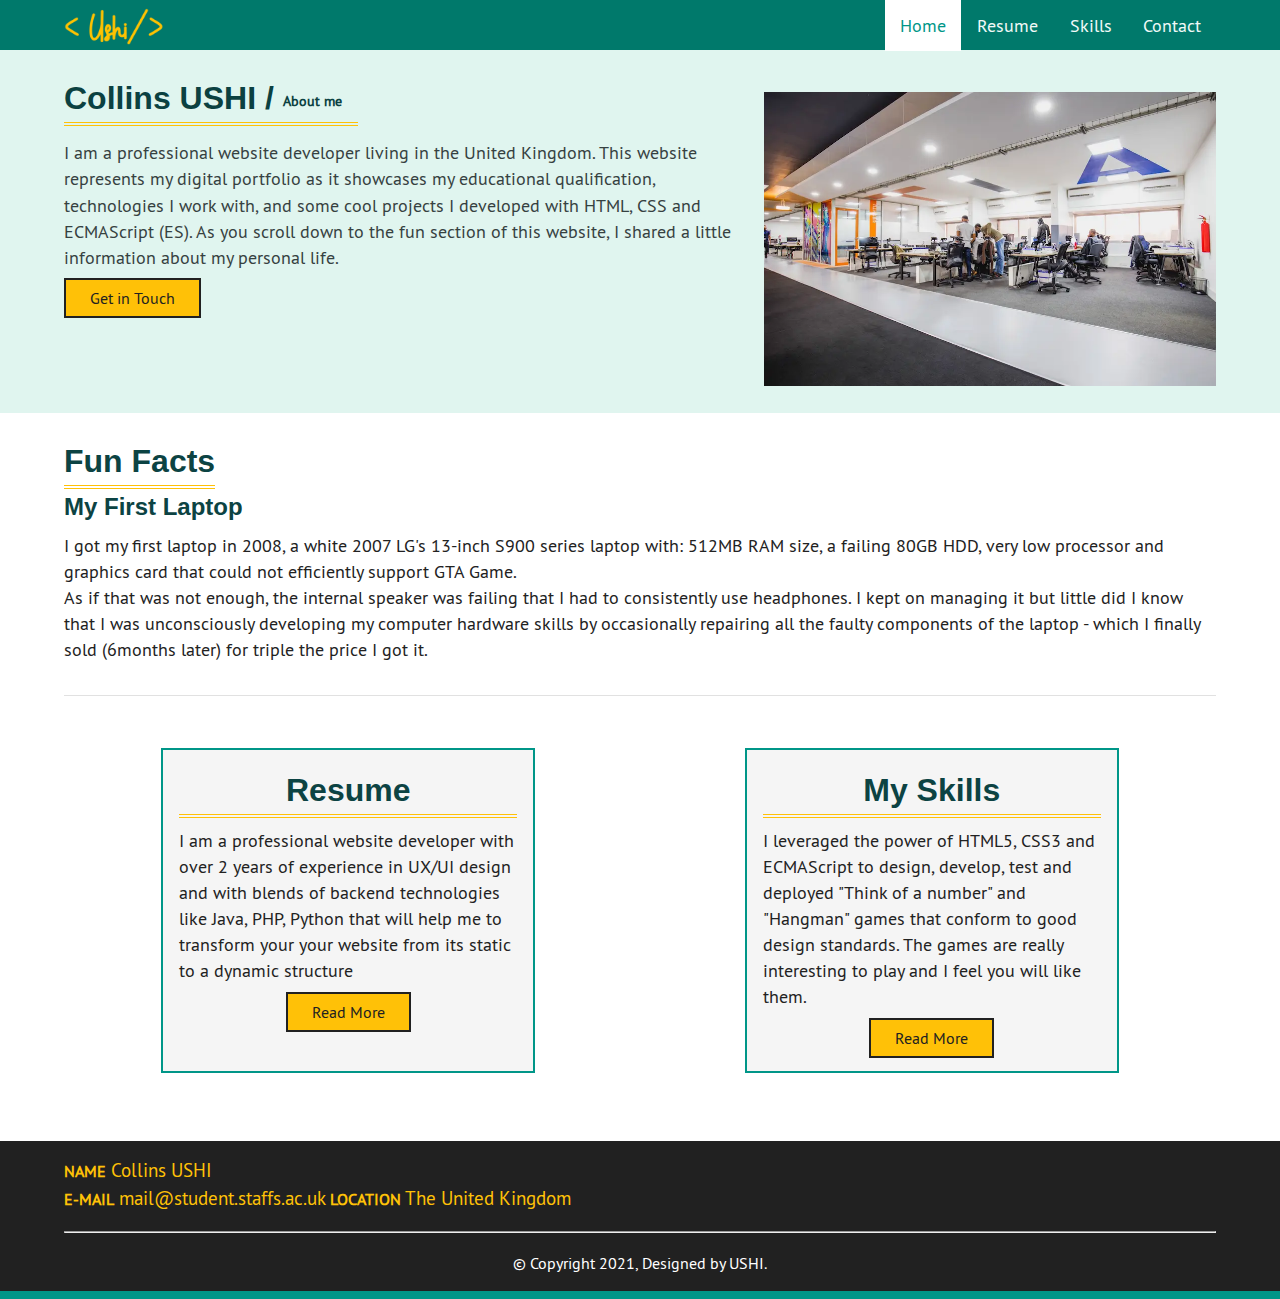
<file: index.html>
<!DOCTYPE html>
<html lang="en">
  <head>
    <meta charset="UTF-8" >
    <meta name="viewport" content="width=device-width, initial-scale=1.0" >
    <meta
      name="description"
      content="Welcome to USHI digital portfolio where I showcase my stack and cool projects.">
    <title>Ushi - Home</title>
    <!--
    <link rel="preload" href="/fonts/Anton-Regular.woff2" as="font">
    <link rel="preload" href="/fonts/PT-Sans.woff2" as="font">
    -->
    <link rel="stylesheet" href="./styles/style.css" >
    <link rel="apple-touch-icon" sizes="180x180" href="/apple-touch-icon.png">
    <link rel="icon" type="image/png" sizes="32x32" href="/favicon-32x32.png">
    <link rel="icon" type="image/png" sizes="16x16" href="/favicon-16x16.png">
    <link rel="manifest" href="/site.webmanifest">
    <link rel="mask-icon" href="/safari-pinned-tab.svg" color="#ffc107">
    <meta name="apple-mobile-web-app-title" content="Resume">
    <meta name="application-name" content="Ushi's Resume">
    <meta name="msapplication-TileColor" content="#00aba9">
    <meta name="theme-color" content="#00796b">
  </head>

  <body>
   
    <header class="main-header">
        <div class="nav-wrapper">
      <div class="logo">
        <a href="./index.html">

            <img src="./images/logo.png" alt="Site logo"   >
      
        </a>
      </div>

      <nav>
        <ul>
          <li><a href="#" class="active">Home</a></li>
          <li><a href="./resume.html">Resume</a></li>
          <li><a href="./skills.html">Skills</a></li>
          <li><a href="./contact.html">Contact</a></li>
        </ul>
      </nav>
    </div>
    </header>


    <main>

     
      <div class="topSection">
          <div class="wrapper">
            
            <div class="topBoxContainer">

                <div class="topBox-left">
                  <article>
                      <header>
                        <h1>Collins USHI / <span><small>About me</small></span> </h1>
                      </header>
                      <p>
                        I am a professional website developer living in the United Kingdom. 
                        This website represents my digital portfolio as it showcases 
                        my educational qualification, technologies I work with, and 
                        some cool projects I developed with HTML, CSS and ECMAScript (ES). 
                        As you scroll down to the fun section of this website, I shared a little 
                        information about my personal life.
                        
                      </p>
    
                      
                     <footer>
                      
                      <div class="contact-us-link">
                        <br>
                        <a class="link-box" href="./contact.html"> Get in Touch </a>
                      </div>
                    </footer>
                    </article>
                </div>


                <div class="topBox-right">
                  <br>
                  <div class="img-container">
                    <picture>
                      <!--Landscape 900x585, 1800x1170 -->
                      <source type="image/webp" media="(min-width:1024px)" srcset="images/land-office@1x.webp, images/land-office@2x.webp 2x">
                      <source type="image/jpg" media="(min-width:1024px)" srcset="images/land-office@1x.jpg, images/land-office@2x.jpg 2x">
  
                      <!--Portrait 400x520, 800x1040 -->
                      <source type="image/webp" media="(min-height:1024px)" srcset="images/port-office@1x.webp, images/port-office@2x.webp 2x">
                      <source type="image/jpg" media="(min-height:1024px)" srcset="images/port-office@1x.jpg, images/port-office@2x.jpg 2x">
  
                       <!--Square 600x600, 1200x1200-->
                       <source type="image/webp"  srcset="images/sq-office@1x.webp, images/sq-office@2x.webp 2x">
                    
                      <img src="images/sq-office@1x.jpg" srcset="images/sq-office@2x.jpg 2x" alt="Photo of a computer programmers in a tech office">
                    </picture>
  
                    <div class="contact-us-link-mobile">
                      <br>
                      <a class="link-box" href="./contact.html"> Get in Touch </a>
                    </div>
                  </div>

                </div>

            </div> 

          </div>
      </div>
     

      <div class="wrapper">
      <div class="boxContainer">

       <div class="box box-1">
        <article>
          <header>
            <h1>Fun Facts</h1>
            <h2>My First Laptop</h2>
            <p>
              I got my first laptop in 2008, a white 2007 LG's 13-inch S900 series laptop with: 
              512MB RAM size, a failing 80GB HDD, very low processor and graphics card that could 
              not efficiently support GTA Game. 
              <br>
              As if that was not enough, the internal speaker was failing that I had to consistently use headphones. 
              I kept on managing it but little did I know that I was unconsciously developing my computer hardware skills by occasionally repairing all the faulty components of the laptop - which I finally sold (6months later) for triple the price I got it.
            </p>
          </header>
        </article>
       </div>



       <div class="box box-2">
        <article>
          <header>
            <h1>Resume</h1>
          </header>

          <p>
            I am a professional website developer with over 2 years of experience in
            UX/UI design and with blends of backend technologies like Java, PHP, Python
            that will help me to transform your your website from its static to  a dynamic structure
            
          </p>

          <footer>
            <br>
            <div class="full-width-holder">
              <a class="link-box" href="./resume.html"> Read More </a>
            </div>
          </footer>

        </article>
       </div>

       <div class="box box-3">
        <article>
          <header>
            <h1>My Skills</h1>
          </header>

          <p>
            I leveraged the power of HTML5, CSS3 and ECMAScript to design,
            develop, test and deployed "Think of a number" and "Hangman"
            games that conform to good design standards. 
            The games are really interesting to play and I feel you will like them.
      
          </p>

          <footer>
            <br>
            <div class="full-width-holder">
              <a class="link-box" href="./skills.html"> Read More </a>
            </div>
          </footer>
        </article>
       </div>


    </div><!-- #END boxContainer-->
    </div>
    </main>

    <footer class="main-footer">
    <div class="footer-wrapper">
      <p>
        <strong>NAME</strong> Collins USHI <br>
        <strong>E-MAIL</strong> mail@student.staffs.ac.uk
        <strong>LOCATION</strong> The United Kingdom
      </p>

    <br>
    <hr>
    <br>

      <div class="align-center">
        <p> &#169; Copyright 2021, Designed by USHI.</p>
      </div>
    </div>
    </footer>



    <script>
      
      //check whether browser support service workers
      if ('serviceWorker' in navigator) {
          //wait until page loaded to avoid delaying rendering
          window.addEventListener('load', function () {
              //register service worker
              navigator.serviceWorker.register('serviceworker.js').then(
                  function (registration) {
                      console.log('Service worker registration successful',
                          registration);
                  },
                  function (err) {
                      console.log('Service worker registration failed', err);
                  });
          });
      } 
      
  </script>

  </body>
</html>
</file>
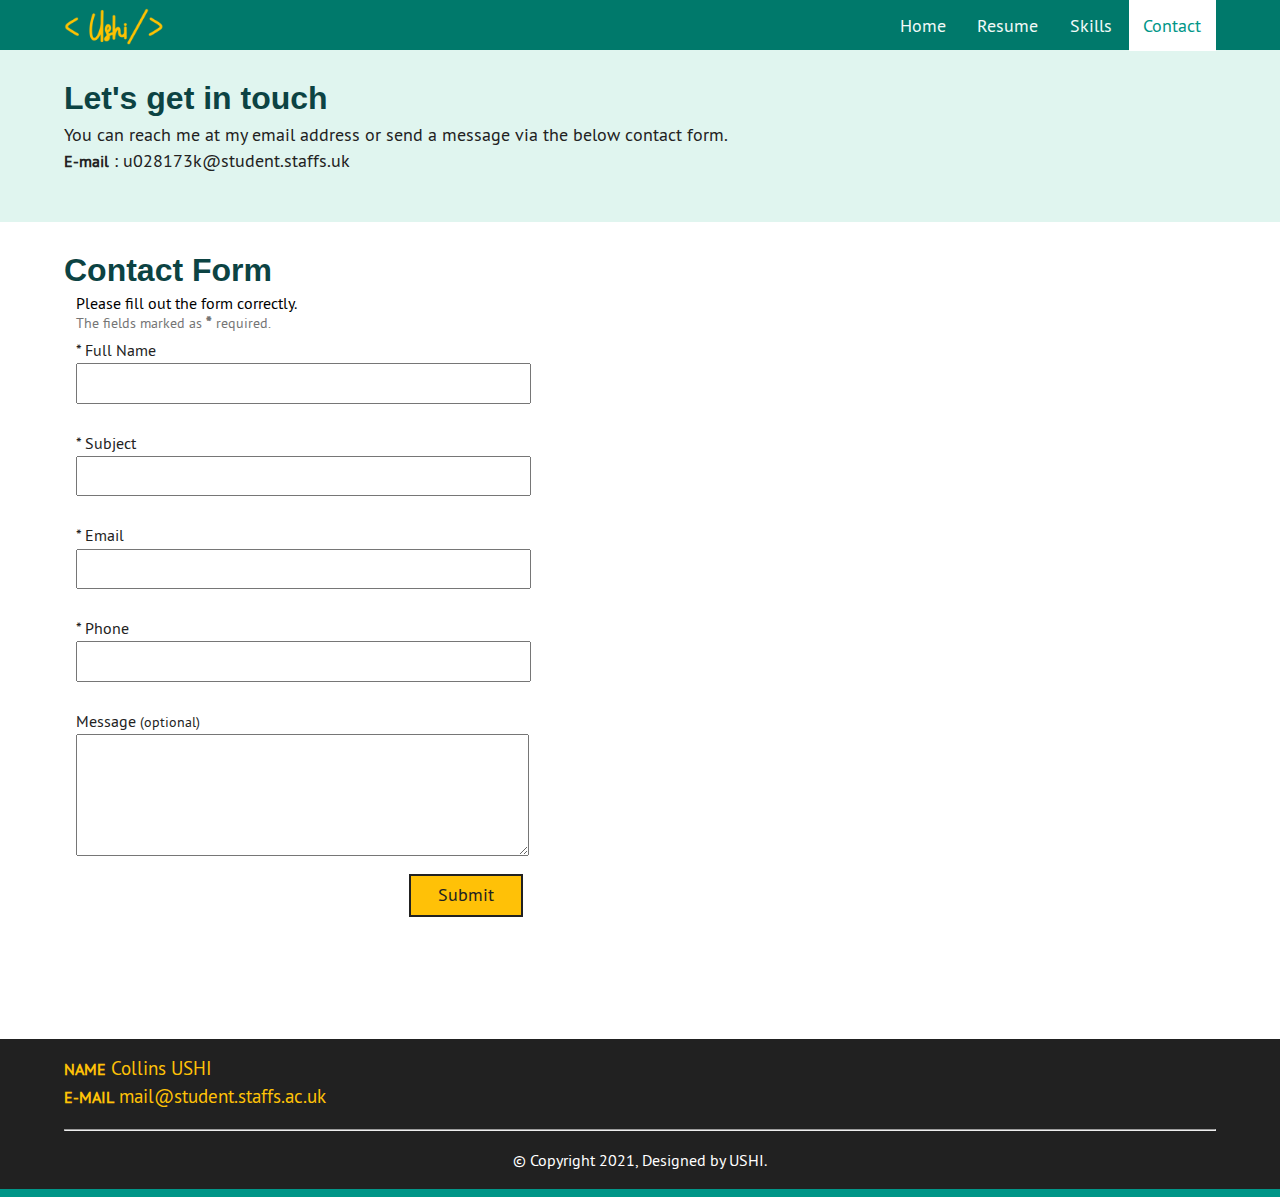
<file: contact.html>
<!DOCTYPE html>
<html lang="en">
  <head>
    <meta charset="UTF-8" >
    <meta name="viewport" content="width=device-width, initial-scale=1.0" >
    <meta
      name="description"
      content="Contact Collins Ushi via a form or his email address">
    <title>Ushi - Contact</title>
    <link rel="stylesheet" href="./styles/style.css" >
    <link rel="apple-touch-icon" sizes="180x180" href="/apple-touch-icon.png">
    <link rel="icon" type="image/png" sizes="32x32" href="/favicon-32x32.png">
    <link rel="icon" type="image/png" sizes="16x16" href="/favicon-16x16.png">
    <link rel="manifest" href="/site.webmanifest">
    <link rel="mask-icon" href="/safari-pinned-tab.svg" color="#ffc107">
    <meta name="apple-mobile-web-app-title" content="Resume">
    <meta name="application-name" content="Ushi's Resume">
    <meta name="msapplication-TileColor" content="#00aba9">
    <meta name="theme-color" content="#00796b">
  </head>

  <body>
   
    <header class="main-header">
        <div class="nav-wrapper">
      <div class="logo">
        <a href="./index.html">

            <img src="./images/logo.png" alt="Site logo"   >
      
        </a>
      </div>

      <nav>
        <ul>
          <li><a href="./index.html">Home</a></li>
          <li><a href="./resume.html">Resume</a></li>
          <li><a href="./skills.html"  >Skills</a></li>
          <li><a href="#" class="active">Contact</a></li>
        </ul>
      </nav>
    </div>
    </header>


    <main>

     
      <div class="topSection">
          <div class="wrapper">
            
            <div class="topBoxContainer">

                <div class="topBox-only">
                  <article>
                      <header>
                        <h1>Let's get in touch</h1>
                      </header>
                      <p>
                      You can reach me at my email address or send a message via the below contact form.

                      </p>

                      <p>
                          <strong>E-mail</strong> : u028173k@student.staffs.uk
                      </p>
    
                    </article>
                </div>

            </div> 

          </div>
      </div>
     

      <div class="wrapper">
      <div class="boxContainer">

           <div class="topBox-only">
            <section>
                <header>
                    <h1>Contact Form</h1>
                </header>
                
                    
                    <form  class="contactForm" id="contact" autocomplete="off">
                        <fieldset>
                            <legend>
                                
                                    Please fill out the form correctly.
                                    <br>
                                    <small>The fields marked as <strong>*</strong> required.</small>
                                
                            </legend>
                            <p>
                                <label for="fullName">* Full Name </label>
                            <input type="text" id="fullName" name="fullName" required> <br />
                            
                            </p>

                            <p>
                                <label for="subject">* Subject </label>
                            <input type="text" id="subject" name="subject" required > <br />
                           
                            </p>

                           <p>
                            <label for="email">* Email </label>
                            <input type="email" id="email" name="email" required> <br />
                            
                           </p>

                           <p>
                            <label for="mobile">* Phone </label>
                            <input type="text" id="mobile" name="mobile" required> <br />
                            
                           </p>

                            <p>
                                <label for="comment">Message <small>(optional)</small> </label>
                            <textarea id="comment" rows="5" cols="12"></textarea>
                            </p>

                            <br>
                            <p class="align-right">

                                <button type="submit" name="submit"  id="contactButton" >Submit</button>
                             
                            </p>
                            
                        </fieldset>

                    </form>

                </section>
          </div>
    
      
    
    </div><!-- #END boxContainer-->
    </div>
    </main>

    <footer class="main-footer">
    <div class="footer-wrapper">
      <p>
        <strong>NAME</strong> Collins USHI <br>
        <strong>E-MAIL</strong> mail@student.staffs.ac.uk
      </p>

    <br>
    <hr>
    <br>

      <div class="align-center">
        <p> &#169; Copyright 2021, Designed by USHI.</p>
      </div>
    </div>
    </footer>



    <script>
      
      //check whether browser support service workers
      if ('serviceWorker' in navigator) {
          //wait until page loaded to avoid delaying rendering
          window.addEventListener('load', function () {
              //register service worker
              navigator.serviceWorker.register('serviceworker.js').then(
                  function (registration) {
                      console.log('Service worker registration successful',
                          registration);
                  },
                  function (err) {
                      console.log('Service worker registration failed', err);
                  });
          });
      } 
      
  </script>

  </body>
</html>
</file>
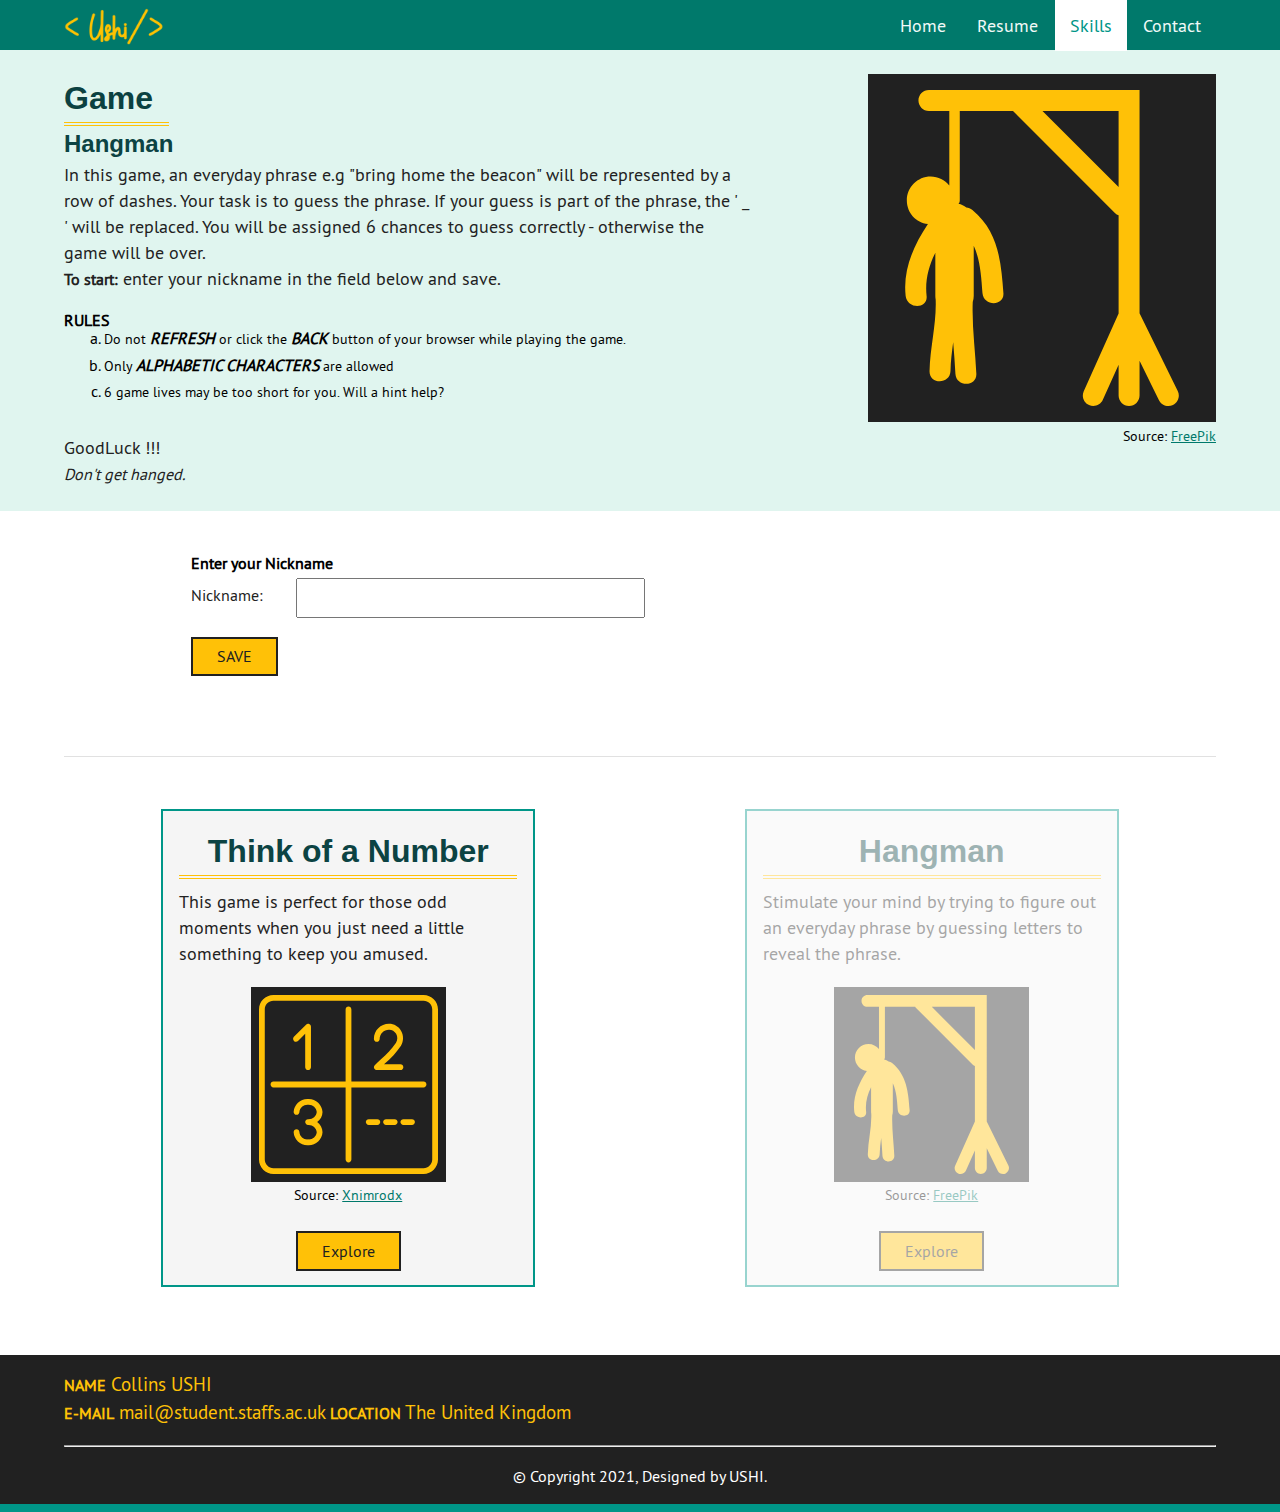
<file: hangman.html>
<!DOCTYPE html>
<html lang="en">
  <head>
    <meta charset="UTF-8" >
    <meta name="viewport" content="width=device-width, initial-scale=1.0" >
    <meta
      name="description"
      content="Play the hangman game">
    <title>Ushi - Hangman </title>
    <link rel="stylesheet" href="./styles/style.css" >
    <link rel="apple-touch-icon" sizes="180x180" href="/apple-touch-icon.png">
    <link rel="icon" type="image/png" sizes="32x32" href="/favicon-32x32.png">
    <link rel="icon" type="image/png" sizes="16x16" href="/favicon-16x16.png">
    <link rel="manifest" href="/site.webmanifest">
    <link rel="mask-icon" href="/safari-pinned-tab.svg" color="#ffc107">
    <meta name="apple-mobile-web-app-title" content="Resume">
    <meta name="application-name" content="Ushi's Resume">
    <meta name="msapplication-TileColor" content="#00aba9">
    <meta name="theme-color" content="#00796b">
  </head>

  <body>
   
    <header class="main-header">
        <div class="nav-wrapper">
      <div class="logo">
        <a href="./index.html">

            <img src="./images/logo.png" alt="Site logo"   >
      
        </a>
      </div>

      <nav>
        <ul>
          <li><a href="./index.html" >Home</a></li>
          <li><a href="./resume.html">Resume</a></li>
          <li><a href="./skills.html" class="active">Skills</a></li>
          <li><a href="./contact.html">Contact</a></li>
        </ul>
      </nav>
    </div>
    </header>


    <main>

     
      <div class="topSection">
          <div class="wrapper">
            
            <div class="topBoxContainer">

                <div class="topBox-left">
                  <section>
                      <header>
                        <h1>Game </h1>
                        <h2>Hangman</h2>
                      </header>
                      <p>
                        In this game, an everyday phrase e.g "bring home the beacon" will be represented by a row of dashes.
                        Your task is to guess the phrase. If your guess is part of the phrase, the ' _ ' will be replaced.
                        You will be assigned 6 chances to guess correctly - otherwise the game will be over.
                        <br>
                        <strong> To start:</strong> enter your nickname in the field below and save.
                      </p>
    
                      <div>
                        <br>
                        <strong>RULES</strong>
                        <ol type="a">
                            <li><small>Do not <strong><em>REFRESH</em></strong> or click the <strong><em>BACK</em></strong> button of your browser while playing the game.</small></li>
                            <li><small>Only <strong><em>ALPHABETIC CHARACTERS</em></strong> are allowed</small></li>    
                            <li><small>6 game lives may be too short for you. Will a hint help? </small></li>                        
                        </ol>

                       <p>
                        <br>
                        GoodLuck !!!
                        <br>
                       <small><em> Don't get hanged.</em></small>
                        <br>
                       </p>
                      </div>

                      
                    </section>
                </div>


                <div class="topBox-right">
              
                  <div class="game-img-container">
                    
                    <figure>
                        <img src="images/hangman.svg" alt="Image of hangman game" >
                        <figcaption><small>Source:</small> <a href="https://www.flaticon.com/"><small>FreePik</small></a></figcaption>
                    </figure>
            
                  </div>

                </div>

            </div> 

          </div>
      </div>
     

      <div class="wrapper">
        <div class="boxContainer">

           
            <div class="box box-1">
                <div class="all-game-box">
                  <form id="form">
                    <fieldset>
                        <legend>
                            <br>
                                <strong>Enter your Nickname</strong>
                            <br>
                        </legend>
                        <div class="inline-field">
                            <p>
                               <label for="name">Nickname: </label>
                               <input type="text" minlength="14" name="name" id="name">
                            </p>
                        </div>

                       <div class="game-control-holder">
                         
                           <button type="button"  id="saveName">SAVE</button>

                       </div>

                       <div class="showStartButton">

                        <button type="button"  id="startGame">LAUNCH GAME</button>

                       </div>


                    </fieldset>
                </form>
                </div>
               </div>
        
               <div class="box box-2 ">
                <article>
                  <header>
                    <h1>Think of a Number</h1>
                  </header>
        
                  <p>
                    This  game is perfect for those odd moments when you just need
                    a little something to keep you amused.
                  </p>
        
                  <figure>
                    <img src="images/toan.svg" alt="Image of think of a number game" >
                    <figcaption><small>Source:</small> <a href="https://www.flaticon.com/"><small>Xnimrodx</small></a></figcaption>
                  </figure>
        
                  <footer>
                    <br>
                    <div class="full-width-holder">
                      <a class="link-box" href="./think-of-a-number.html"> Explore </a>
                    </div>
                  </footer>
        
                </article>
               </div>
        
               <div class="box box-3 disable-game">
                <article>
                  <header>
                    <h1>Hangman</h1>
                  </header>
        
                  <p>
                  Stimulate your mind by trying to figure out an everyday phrase by guessing letters
                  to reveal the phrase. 
                  </p>
    
                  <figure>
                    <img src="images/hangman.svg" alt="Image of hangman game" >
                    <figcaption><small>Source:</small> <a href="https://www.flaticon.com/"><small>FreePik</small></a></figcaption>
                  </figure>
        
                  <footer>
                    <br>
                    <div class="full-width-holder">
                        <a class="link-box" href="#"> Explore </a>
                    </div>
                  </footer>
                </article>
               </div>
        
        
        </div><!-- #END boxContainer-->
    </div>
    </main>

    <footer class="main-footer">
    <div class="footer-wrapper">
      <p>
        <strong>NAME</strong> Collins USHI <br>
        <strong>E-MAIL</strong> mail@student.staffs.ac.uk
        <strong>LOCATION</strong> The United Kingdom
      </p>

    <br>
    <hr>
    <br>

      <div class="align-center">
        <p> &#169; Copyright 2021, Designed by USHI.</p>
      </div>
    </div>
    </footer>


 
    <script>
      
      //check whether browser support service workers
      if ('serviceWorker' in navigator) {
          //wait until page loaded to avoid delaying rendering
          window.addEventListener('load', function () {
              //register service worker
              navigator.serviceWorker.register('serviceworker.js').then(
                  function (registration) {
                      console.log('Service worker registration successful',
                          registration);
                  },
                  function (err) {
                      console.log('Service worker registration failed', err);
                  });
          });
      } 
    
  </script>

<script src="scripts/hangman.js"></script>


  </body>
</html>
</file>
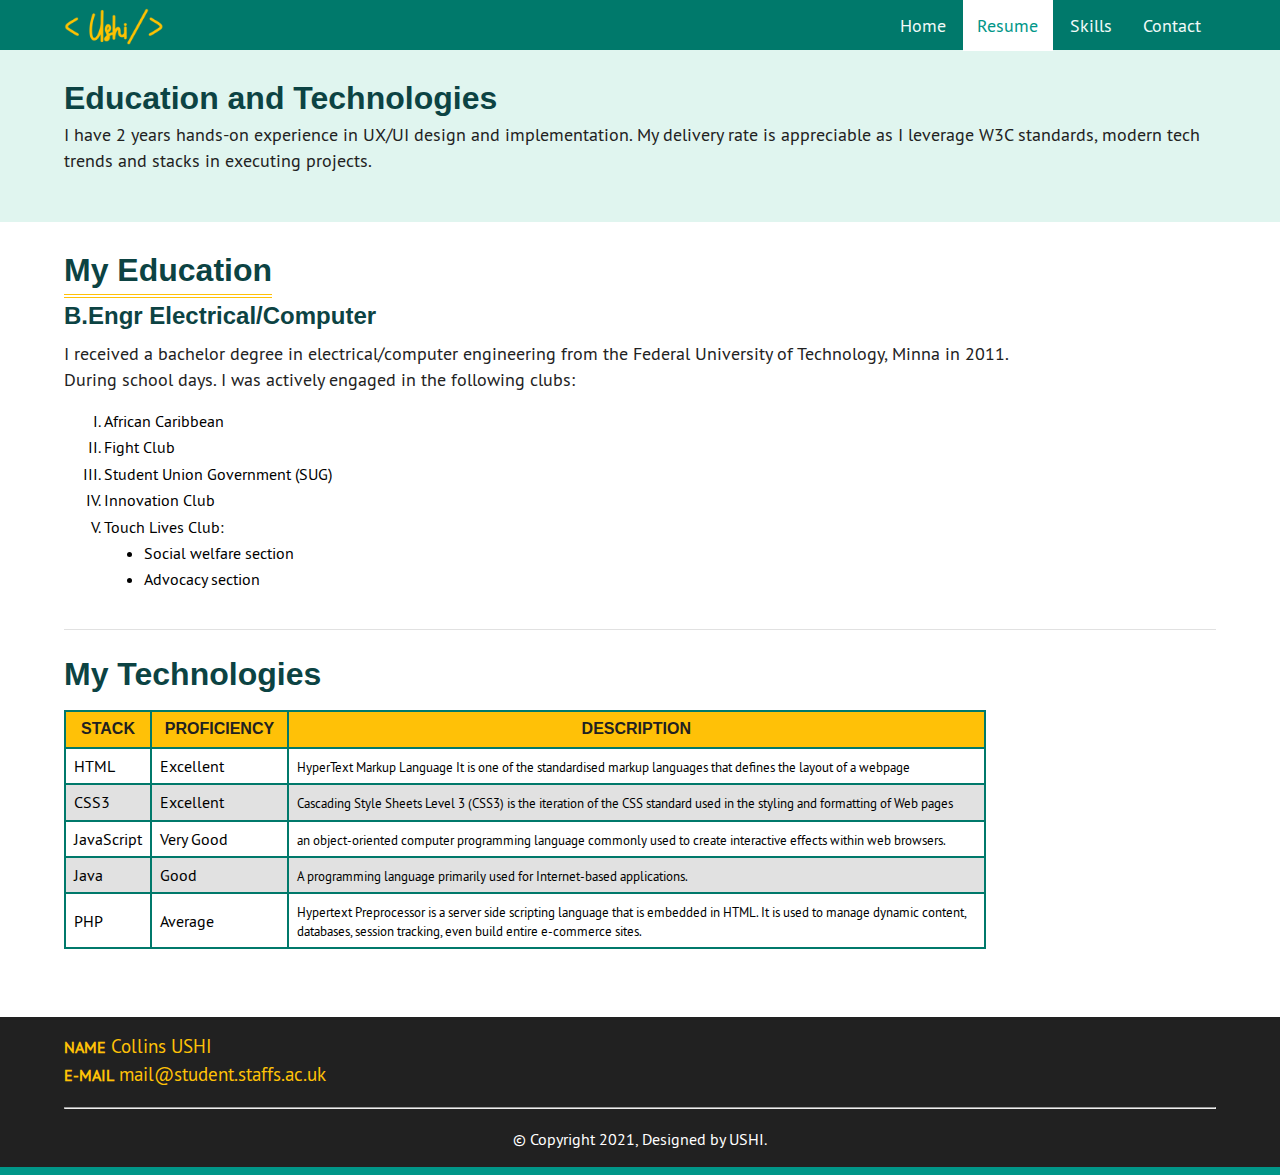
<file: resume.html>
<!DOCTYPE html>
<html lang="en">
  <head>
    <meta charset="UTF-8" >
    <meta name="viewport" content="width=device-width, initial-scale=1.0" >
    <meta
      name="description"
      content="Resume section displaying Collins Ushi's educational qualification, clubs and technologies.">
    <title>Ushi - Resume</title>
    <link rel="stylesheet" href="./styles/style.css" >
    <link rel="apple-touch-icon" sizes="180x180" href="/apple-touch-icon.png">
    <link rel="icon" type="image/png" sizes="32x32" href="/favicon-32x32.png">
    <link rel="icon" type="image/png" sizes="16x16" href="/favicon-16x16.png">
    <link rel="manifest" href="/site.webmanifest">
    <link rel="mask-icon" href="/safari-pinned-tab.svg" color="#ffc107">
    <meta name="apple-mobile-web-app-title" content="Resume">
    <meta name="application-name" content="Ushi's Resume">
    <meta name="msapplication-TileColor" content="#00aba9">
    <meta name="theme-color" content="#00796b">
  </head>

  <body>
   
    <header class="main-header">
        <div class="nav-wrapper">
      <div class="logo">
        <a href="./index.html">

            <img src="./images/logo.png" alt="Site logo"   >
      
        </a>
      </div>

      <nav>
        <ul>
          <li><a href="./index.html">Home</a></li>
          <li><a href="#"  class="active">Resume</a></li>
          <li><a href="./skills.html">Skills</a></li>
          <li><a href="./contact.html">Contact</a></li>
        </ul>
      </nav>
    </div>
    </header>


    <main>

     
      <div class="topSection">
          <div class="wrapper">
            
            <div class="topBoxContainer">

                <div class="topBox-only">
                  <article>
                      <header>
                        <h1>Education and Technologies </h1>
                      </header>
                      <p>
                        I have 2 years hands-on experience in UX/UI design and implementation. 
                        My delivery rate is appreciable as I leverage W3C standards, modern tech trends and stacks in 
                        executing projects. 
                       
                      </p>
    
                    </article>
                </div>

            </div> 

          </div>
      </div>
     

      <div class="wrapper">
      <div class="boxContainer">

       <div class="box box-1">
        <article>
          <header>
            <h1>My Education</h1>
            <h2>B.Engr Electrical/Computer</h2>
            <p>
             I received a bachelor degree in electrical/computer engineering from 
             the Federal University of Technology, Minna in 2011.
            </p>

            <p>
                During school days. I was actively engaged in the following clubs:
            </p>

            <br>

            <ol type="I">
                <li>African Caribbean</li>
                <li>Fight Club</li>
                <li>Student Union Government (SUG)</li>
                <li>Innovation Club</li>
                <li>Touch Lives Club:
                    <ul class="bullet-list-type">
                        <li>Social welfare section</li>
                        <li>Advocacy section</li>
                    </ul>
                </li>
            </ol>

          </header>
        </article>
       </div>



       <div class="table-section">
          <section>
          <header>
            <h1>My Technologies</h1>
          </header>
                
                <table class="stack-table">
                    <thead>
                       <tr>
                           <th>Stack</th>
                           <th>Proficiency</th>
                           <th> Description</th>
                           
                           
                       </tr>
                    </thead>
                    <tbody>
                        <tr>
                            <td>HTML</td>
                            <td>Excellent</td>
                            <td>
                                <span>
                                 HyperText Markup Language
                                It is one of the standardised markup languages that 
                                defines the layout of a webpage
                                </span>
                            </td>
                           
                        </tr>

                        <tr>
                            <td>CSS3</td>
                            <td>Excellent</td>
                            <td>
                                <span>
                                    Cascading Style Sheets Level 3 (CSS3) is the iteration of the CSS standard used in the styling and formatting of Web pages
                                </span>
                            </td>
                            
                        </tr>

                        <tr>
                            <td>JavaScript</td>
                            <td>Very Good</td>
                            <td>
                                <span>
                                    an object-oriented computer programming language commonly used to create interactive effects within web browsers.
                                </span>
                            </td>
                           
                        </tr>

                        <tr>
                            <td>Java</td>
                            <td>Good</td>
                            <td>
                                <span>
                                    A programming language primarily used for Internet-based applications.
                                </span>
                            </td>
                           
                        </tr>

                        <tr>
                            <td>PHP</td>
                            <td>Average</td>
                            <td>
                                <span>
                                    Hypertext Preprocessor is a server side scripting language that is embedded in HTML. It is used to manage dynamic content, databases, session tracking, even build entire e-commerce sites.
                                </span>

                            </td>
                            
                        </tr>
                    </tbody>
                </table>
        </section>
       </div>



    </div><!-- #END boxContainer-->
    </div>
    </main>

    <footer class="main-footer">
    <div class="footer-wrapper">
      <p>
        <strong>NAME</strong> Collins USHI <br>
        <strong>E-MAIL</strong> mail@student.staffs.ac.uk
      </p>

    <br>
    <hr>
    <br>

      <div class="align-center">
        <p> &#169; Copyright 2021, Designed by USHI.</p>
      </div>
    </div>
    </footer>



    <script>
      
      //check whether browser support service workers
      if ('serviceWorker' in navigator) {
          //wait until page loaded to avoid delaying rendering
          window.addEventListener('load', function () {
              //register service worker
              navigator.serviceWorker.register('serviceworker.js').then(
                  function (registration) {
                      console.log('Service worker registration successful',
                          registration);
                  },
                  function (err) {
                      console.log('Service worker registration failed', err);
                  });
          });
      } 
      
  </script>

  </body>
</html>
</file>
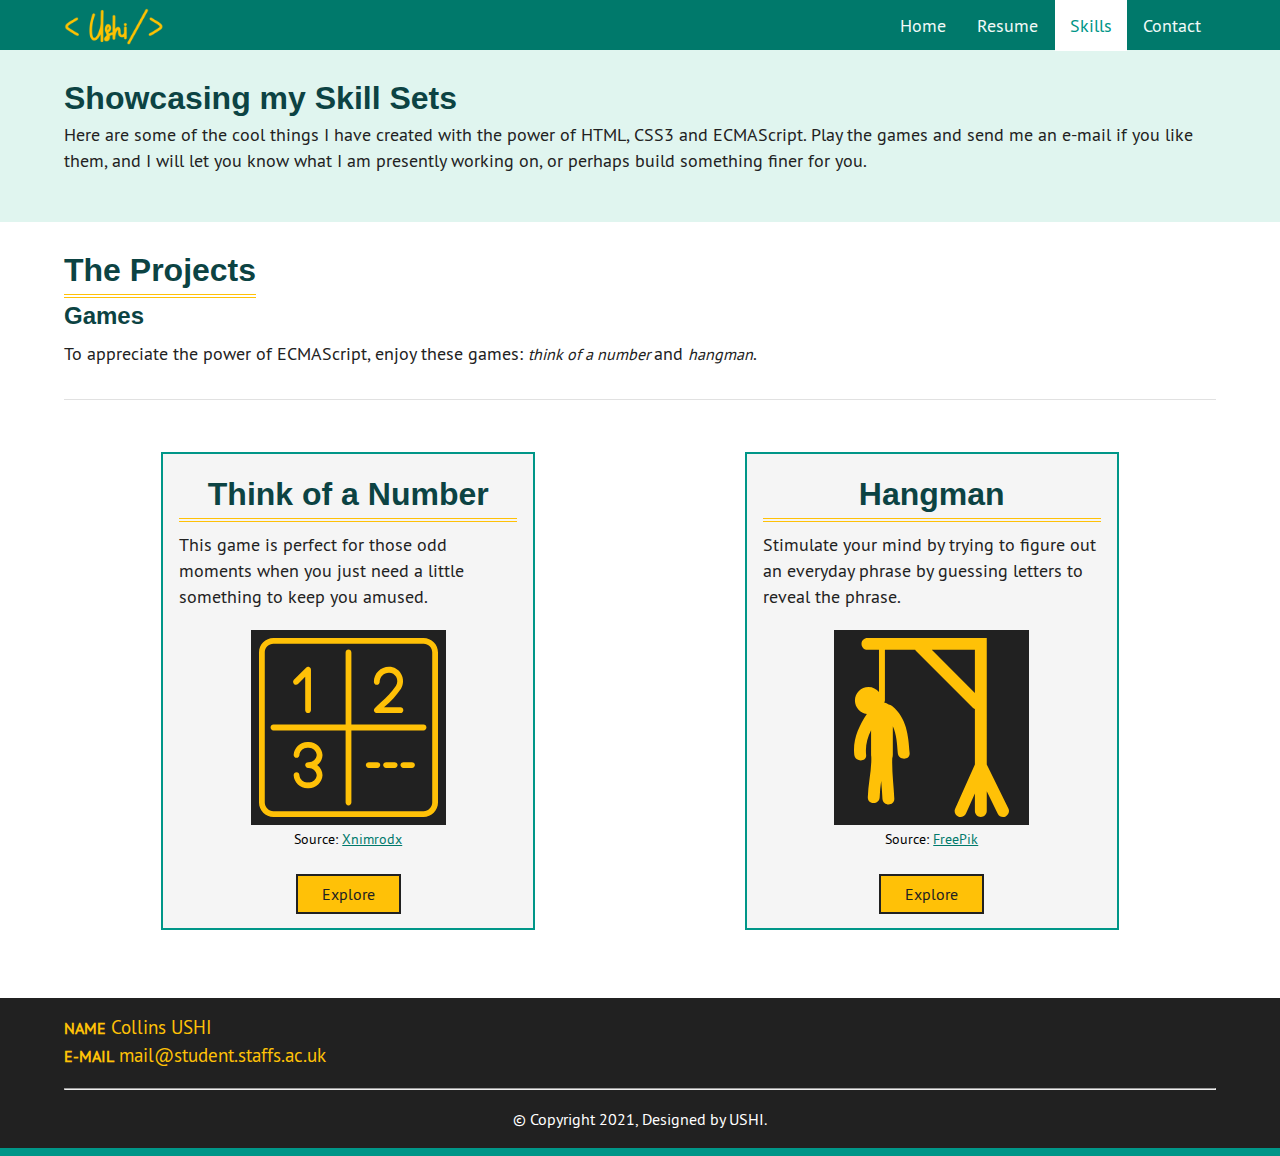
<file: skills.html>
<!DOCTYPE html>
<html lang="en">
  <head>
    <meta charset="UTF-8" >
    <meta name="viewport" content="width=device-width, initial-scale=1.0" >
    <meta
      name="description"
      content="Skill section displaying Collins Ushi's projects">
    <title>Ushi - Skill</title>
    <link rel="stylesheet" href="./styles/style.css" >
    <link rel="apple-touch-icon" sizes="180x180" href="/apple-touch-icon.png">
    <link rel="icon" type="image/png" sizes="32x32" href="/favicon-32x32.png">
    <link rel="icon" type="image/png" sizes="16x16" href="/favicon-16x16.png">
    <link rel="manifest" href="/site.webmanifest">
    <link rel="mask-icon" href="/safari-pinned-tab.svg" color="#ffc107">
    <meta name="apple-mobile-web-app-title" content="Resume">
    <meta name="application-name" content="Ushi's Resume">
    <meta name="msapplication-TileColor" content="#00aba9">
    <meta name="theme-color" content="#00796b">
  </head>

  <body>
   
    <header class="main-header">
        <div class="nav-wrapper">
      <div class="logo">
        <a href="./index.html">

            <img src="./images/logo.png" alt="Site logo"   >
      
        </a>
      </div>

      <nav>
        <ul>
          <li><a href="./index.html">Home</a></li>
          <li><a href="./resume.html">Resume</a></li>
          <li><a href="#" class="active">Skills</a></li>
          <li><a href="./contact.html">Contact</a></li>
        </ul>
      </nav>
    </div>
    </header>


    <main>

     
      <div class="topSection">
          <div class="wrapper">
            
            <div class="topBoxContainer">

                <div class="topBox-only">
                  <article>
                      <header>
                        <h1>Showcasing my Skill Sets</h1>
                      </header>
                      <p>
                       Here are some of the cool things I have created with the power of HTML, CSS3 and ECMAScript.
                       Play the games and send me an e-mail if you like them, and I will let you know what I am 
                       presently working on, or perhaps build something finer for you. 
                      </p>
    
                    </article>
                </div>

            </div> 

          </div>
      </div>
     

      <div class="wrapper">
      <div class="boxContainer">

        <div class="box box-1">
            <article>
              <header>
                <h1>The Projects</h1>
                <h2>Games</h2>
                <p>  
                 To appreciate the power of ECMAScript, enjoy these games: <em>think of a number </em> and <em>hangman</em>.
                </p>
              </header>
            </article>
           </div>
    
    
    
           <div class="box box-2">
            <article>
              <header>
                <h1>Think of a Number</h1>
              </header>
    
              <p>
                This  game is perfect for those odd moments when you just need
                a little something to keep you amused.
              </p>
    
              <figure>
                <img src="images/toan.svg" alt="Image of think of a number game" >
                <figcaption><small>Source:</small> <a href="https://www.flaticon.com/"><small>Xnimrodx</small></a></figcaption>
              </figure>
    
              <footer>
                <br>
                <div class="full-width-holder">
                  <a class="link-box" href="./think-of-a-number.html" > Explore </a>
                </div>
              </footer>
    
            </article>
           </div>
    
           <div class="box box-3">
            <article>
              <header>
                <h1>Hangman</h1>
              </header>
    
              <p>
              Stimulate your mind by trying to figure out an everyday phrase by guessing letters
              to reveal the phrase. 
              </p>

              <figure>
                <img src="images/hangman.svg" alt="Image of hangman game" >
                <figcaption><small>Source:</small> <a href="https://www.flaticon.com/"><small>FreePik</small></a></figcaption>
              </figure>
    
              <footer>
                <br>
                <div class="full-width-holder">
                    <a class="link-box" href="./hangman.html"> Explore </a>
                </div>
              </footer>
            </article>
           </div>
    
    
    </div><!-- #END boxContainer-->
    </div>
    </main>

    <footer class="main-footer">
    <div class="footer-wrapper">
      <p>
        <strong>NAME</strong> Collins USHI <br>
        <strong>E-MAIL</strong> mail@student.staffs.ac.uk
      </p>

    <br>
    <hr>
    <br>

      <div class="align-center">
        <p> &#169; Copyright 2021, Designed by USHI.</p>
      </div>
    </div>
    </footer>



    <script>
      
      //check whether browser support service workers
      if ('serviceWorker' in navigator) {
          //wait until page loaded to avoid delaying rendering
          window.addEventListener('load', function () {
              //register service worker
              navigator.serviceWorker.register('serviceworker.js').then(
                  function (registration) {
                      console.log('Service worker registration successful',
                          registration);
                  },
                  function (err) {
                      console.log('Service worker registration failed', err);
                  });
          });
      } 
      
  </script>

  </body>
</html>
</file>
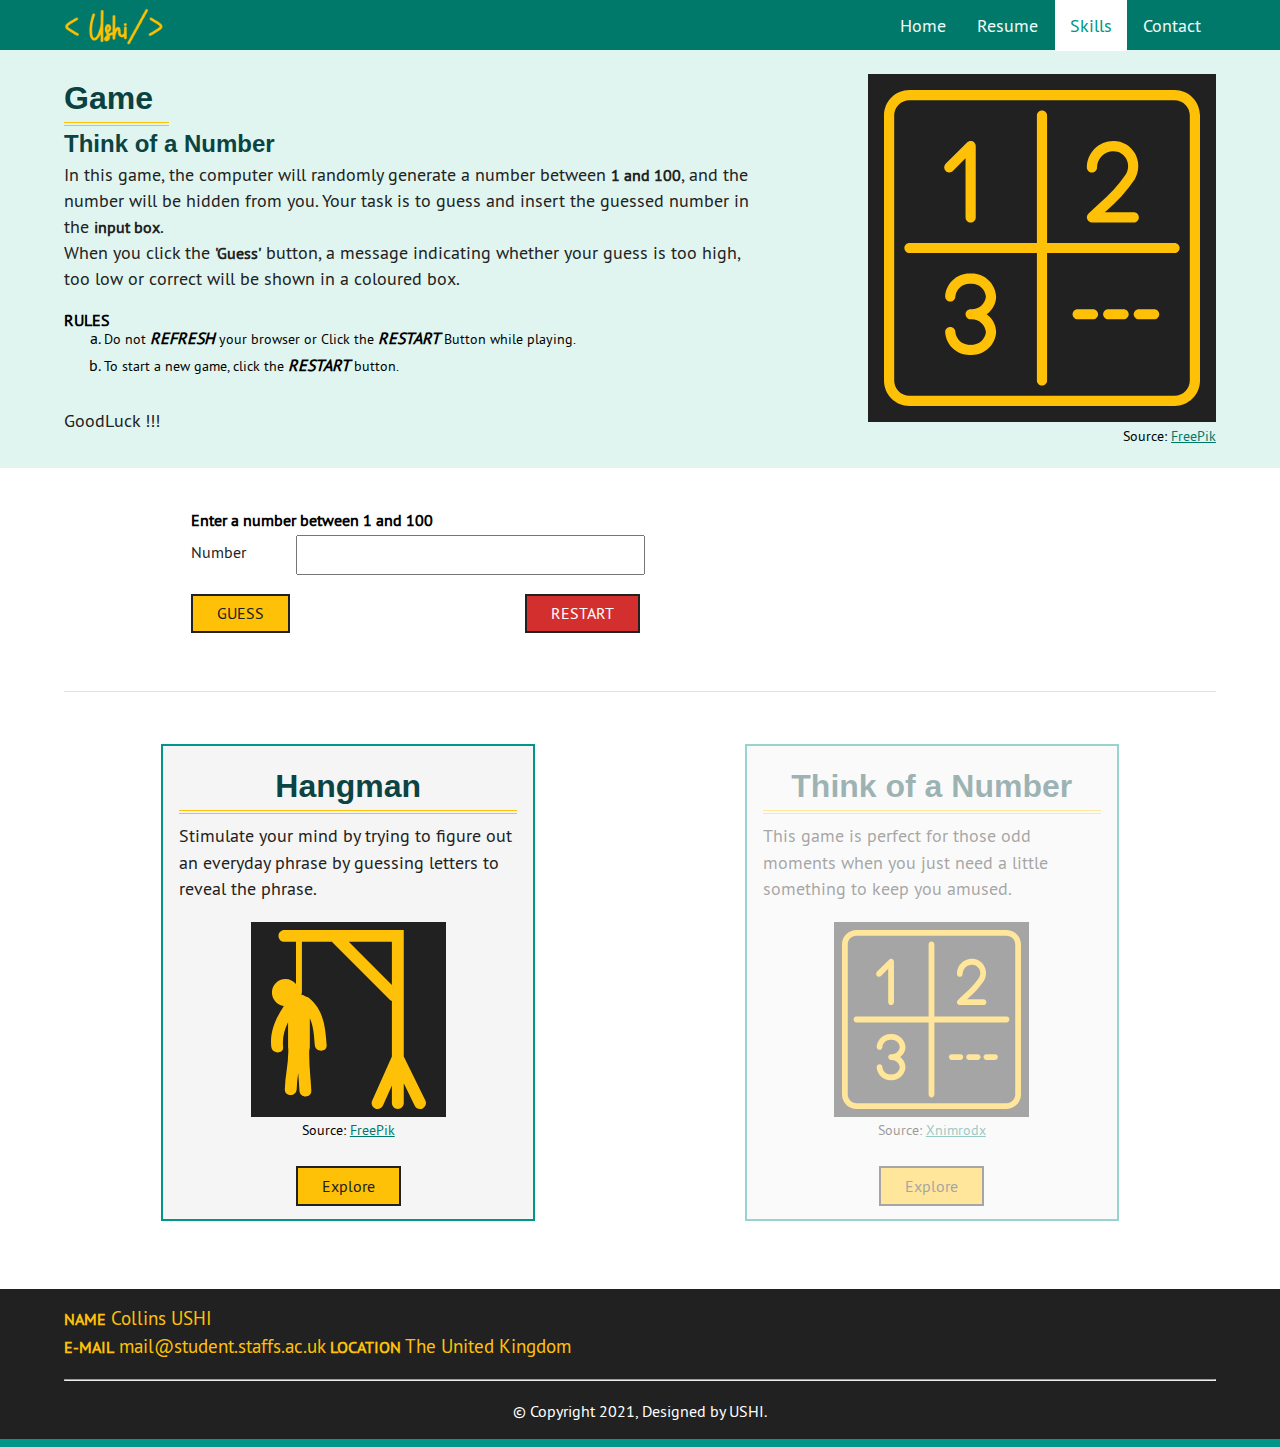
<file: think-of-a-number.html>
<!DOCTYPE html>
<html lang="en">
  <head>
    <meta charset="UTF-8" >
    <meta name="viewport" content="width=device-width, initial-scale=1.0" >
    <meta
      name="description"
      content="Play think of a number game">
    <title>Ushi - Think of a number </title>
    <link rel="stylesheet" href="./styles/style.css" >
    <link rel="apple-touch-icon" sizes="180x180" href="/apple-touch-icon.png">
    <link rel="icon" type="image/png" sizes="32x32" href="/favicon-32x32.png">
    <link rel="icon" type="image/png" sizes="16x16" href="/favicon-16x16.png">
    <link rel="manifest" href="/site.webmanifest">
    <link rel="mask-icon" href="/safari-pinned-tab.svg" color="#ffc107">
    <meta name="apple-mobile-web-app-title" content="Resume">
    <meta name="application-name" content="Ushi's Resume">
    <meta name="msapplication-TileColor" content="#00aba9">
    <meta name="theme-color" content="#00796b">
  </head>

  <body>
   
    <header class="main-header">
        <div class="nav-wrapper">
      <div class="logo">
        <a href="./index.html">

            <img src="./images/logo.png" alt="Site logo"   >
      
        </a>
      </div>

      <nav>
        <ul>
          <li><a href="./index.html" >Home</a></li>
          <li><a href="./resume.html">Resume</a></li>
          <li><a href="./skills.html" class="active">Skills</a></li>
          <li><a href="./contact.html">Contact</a></li>
        </ul>
      </nav>
    </div>
    </header>


    <main>

     
      <div class="topSection">
          <div class="wrapper">
            
            <div class="topBoxContainer">

                <div class="topBox-left">
                  <section>
                      <header>
                        <h1>Game </h1>
                        <h2>Think of a Number</h2>
                      </header>
                      <p>
                        In this game, the computer will randomly generate a number between <strong>1 and 100</strong>, 
                        and the number will be hidden from you. Your task is to guess and insert the guessed number
                        in the <strong>input box</strong>.
                        <br>
                        When you click the <strong>'Guess'</strong> button, a message indicating whether your guess is too high, too low or correct will be shown in a coloured box.
                        
                      </p>

                      <div>
                          <br>
                            <strong>RULES</strong>
                            <ol type="a">
                                <li><small>Do not <strong><em>REFRESH</em></strong> your browser or Click the <strong><em>RESTART</em></strong> Button while playing.</small></li>
                                <li><small>To start a new game, click the <strong><em>RESTART</em></strong> button.</small></li>                          
                            </ol>
                            
                            <p>

                            <br>
                            GoodLuck !!!
                            <br>

                            </p>
                         
                      </div>


    
                      
                    </section>
                </div>


                <div class="topBox-right">
              
                  <div class="game-img-container">
                    
                    <figure>
                        <img src="images/toan.svg" alt="Image of hangman game" >
                        <figcaption><small>Source:</small> <a href="https://www.flaticon.com/"><small>FreePik</small></a></figcaption>
                    </figure>
            
                  </div>

                </div>

            </div> 

          </div>
      </div>
     

      <div class="wrapper">
        <div class="boxContainer">

               <div class="box box-1">
                <div class="all-game-box">
                     <form id="form">
                         <fieldset>
                             <legend>
                                 <br>
                                     <strong>Enter a number between 1 and 100</strong>
                                 <br>
                             </legend>
                             <div class="inline-field">
                                 <p>
                                    <label for="guessedNumber">Number</label>
                                    <input type="text" maxlength="3" minlength="1" name="number" id="guessedNumber">
                                 </p>
                             </div>

                            <div class="game-control-holder">
                              
                                <button type="button" id="startGuess">GUESS</button>

                                <button  type="button" id="restartButton" class="danger float-right">RESTART</button>
                            </div>


                         </fieldset>
                     </form>

                     <div class="notice-display-box" >
                           <div id="msgTextBox">
                            
                           </div>
                     </div>
                </div>
               </div>
        
        
        
               <div class="box box-3 disable-game">
                <article>
                  <header>
                    <h1>Think of a Number</h1>
                  </header>
        
                  <p>
                    This  game is perfect for those odd moments when you just need
                    a little something to keep you amused.
                  </p>
        
                  <figure>
                    <img src="images/toan.svg" alt="Image of think of a number game" >
                    <figcaption><small>Source:</small> <a href="https://www.flaticon.com/"><small>Xnimrodx</small></a></figcaption>
                  </figure>
        
                  <footer>
                    <br>
                    <div class="full-width-holder">
                      <a class="link-box" href="#"> Explore </a>
                    </div>
                  </footer>
        
                </article>
               </div>
        
               <div class="box box-2">
                <article>
                  <header>
                    <h1>Hangman</h1>
                  </header>
        
                  <p>
                  Stimulate your mind by trying to figure out an everyday phrase by guessing letters
                  to reveal the phrase. 
                  </p>
    
                  <figure>
                    <img src="images/hangman.svg" alt="Image of hangman game" >
                    <figcaption><small>Source:</small> <a href="https://www.flaticon.com/"><small>FreePik</small></a></figcaption>
                  </figure>
        
                  <footer>
                    <br>
                    <div class="full-width-holder">
                        <a class="link-box" href="./hangman.html"> Explore </a>
                    </div>
                  </footer>
                </article>
               </div>
        
        
        </div><!-- #END boxContainer-->
    </div>
    </main>

    <footer class="main-footer">
    <div class="footer-wrapper">
      <p>
        <strong>NAME</strong> Collins USHI <br>
        <strong>E-MAIL</strong> mail@student.staffs.ac.uk
        <strong>LOCATION</strong> The United Kingdom
      </p>

    <br>
    <hr>
    <br>

      <div class="align-center">
        <p> &#169; Copyright 2021, Designed by USHI.</p>
      </div>
    </div>
    </footer>


 
    <script>
      
      //check whether browser support service workers
      if ('serviceWorker' in navigator) {
          //wait until page loaded to avoid delaying rendering
          window.addEventListener('load', function () {
              //register service worker
              navigator.serviceWorker.register('serviceworker.js').then(
                  function (registration) {
                      console.log('Service worker registration successful',
                          registration);
                  },
                  function (err) {
                      console.log('Service worker registration failed', err);
                  });
          });
      } 
      
  </script>

<script src="scripts/toan.js"></script>

  </body>
</html>
</file>
<file: styles/style.css>
/* resets */

@font-face {
  font-family: "PT-Sans";
  src: url("/fonts/PT-Sans.woff") format("woff"),
    url("/fonts/PT-Sans.woff2") format("woff2");
  font-weight: normal;
  font-style: normal;
}

@font-face {
  font-family: "Rubik-Bold";
  src: url("/fonts/Rubik-Medium.woff") format("woff"),
    url("/fonts/Rubik-Medium.woff2") format("woff2");
  font-weight: normal;
  font-style: normal;
}

*,
html,
body {
  margin: 0;
  font-family: "PT-Sans", Helvetica, Arial, sans-serif;
  font-size: 16px;
  line-height: 1.15;
}

img {
  max-width: 100%;
  border-style: none;
}

hr {
  box-sizing: content-box;
  height: 0;
  overflow: visible;
}

p {
  color: #222222;
  font-size: 1.125em;
  line-height: 1.45em;
}

a {
  color: #00796b;
}

h1,
h2,
h3,
h4 {
  color: #0c4343;
  line-height: 1.5em;
  font-family: "Rubik-Medium", Helvetica, Arial, sans-serif;
}

h1 {
  font-size: 2em;
}

h2 {
  font-size: 1.5em;
}

h3 {
  font-size: 1.17em;
}

h4 {
  font-size: 1.2em;
}

a {
  background-color: transparent;
}

small {
  font-size: 90%;
}

/* nav header */
.main-header {
  width: 100%;
  position: fixed;
  top: 0;
  right: 0;
  left: 0;
  background-color: #00796b;
  z-index: 9;
}

.logo {
  float: left;
  padding: 0.5em 0 0;
}

.logo img {
  max-width: 100px;
}

.nav-wrapper,
.footer-wrapper,
.wrapper {
  width: 90%;
  margin: 0 auto;
  max-width: 1200px;
  min-width: 320px;
}

nav ul {
  float: right;
  display: flex;
  flex-flow: row wrap; /*flex-direction: row;*/
  list-style-type: none;
  padding: 0;
  margin: 0;
  max-height: 50px;
  justify-content: left;
  align-items: stretch;
}

nav ul li a {
  height: auto;
  padding: 0.8em;
  margin-left: 2px;
  text-decoration: none;
  display: block;
  font-size: 1.15em;
  text-transform: none;
  font-weight: 500;
  color: #f1f9f8;
}

nav ul li a:hover,
nav ul li a:hover,
nav ul li a:focus,
.active {
  color: #009688;
  background-color: #ffffff;
}

/* main */

.topSection {
  margin-top: 50px;
  padding: 1.5em 0 1.5em 0 !important;
  background-color: #e0f5ef;
}

.topBoxContainer {
  display: grid;
  grid-template: 1fr / repeat(5, 1fr);
  column-gap: 15px;
}

.topBoxContainer .topBox-left {
  grid-column: 1/4;
  grid-row: 1;
}

.topBoxContainer .topBox-right {
  grid-column: 4/6;
  grid-row: 1;
}

.topBox-only {
  grid-column: 1/6;
  grid-row: 1;
  padding: 0 0 1.5em;
}

.contact-us-link-mobile {
  display: none;
  visibility: hidden;
}

.topBoxContainer .topBox-left header h1 {
  color: #0b4141;
  font-weight: 700;
  width: fit-content;
  padding: 0 0.5em 0 0;
  border-bottom: 4px double #ffc107;
}

.topBoxContainer .topBox-left header h1 > span {
  vertical-align: middle;
}

.topBoxContainer .topBox-left article > p {
  padding-top: 0.8em;
  text-align: left;
  color: #364141;
  font-weight: 500;
}

main {
  display: block;
  width: 100%;
  height: auto;
  background-color: #ffffff;
}

.boxContainer {
  display: grid;
  grid-template: auto 1fr auto / repeat(12, 1fr);
  column-gap: 15px;
  row-gap: 20px;
  padding-top: 1.5em;
  padding-bottom: 3em;
}

.boxContainer .box-1 {
  grid-column: 1/13;
  grid-row: 1;
  border-bottom: 1px inset#e1e1e1;
  padding-bottom: 2em;
}

.boxContainer .box-1 article header h1 {
  width: fit-content;
  padding: 0;
  border-bottom: 4px double #ffc107;
}

.boxContainer .box-1 article header h2 {
  padding-bottom: 0.3em;
}

.boxContainer .box-2 {
  margin-top: 2em;
  grid-column: 2/6;
  grid-row: 2;
}

.boxContainer .box-3 {
  margin-top: 2em;
  grid-column: 8/12;
  grid-row: 2;
}

.boxContainer .box-2,
.box-3 {
  padding: 1em 1em 1.5em 1em;
  border: 2px solid #009688;
  background-color: #f5f5f5;
}

.boxContainer .box-2 article header h1,
.box-3 article header h1 {
  width: 100%;
  text-align: center;
  padding: 0;
  margin-bottom: 0.3em;
  border-bottom: 4px double #ffc107;
}

.boxContainer figure {
  text-align: center;
  padding: 20px;
}

.game-img-container {
  width: 100%;
  text-align: right;
}

.game-img-container figure img {
  background-color: #212121;
  max-width: 70%;
  padding: 1em;
}

.all-game-box {
  width: 80%;
  margin: 0 auto;
}

.showStartButton {
  visibility: hidden;
}

.boxContainer figure img {
  text-align: center;
  background-color: #212121;
  max-width: 60%;
  padding: 0.5em;
}

.boxContainer .table-section {
  grid-column: 1/13;
  grid-row: 2/3;
}

.stack-table {
  border-collapse: collapse;
  width: 80%;
  margin-top: 0.8em;
}

.stack-table thead {
  background-color: #ffc107;
  text-align: center;
}

.stack-table thead th {
  padding: 0.5em 0.8em;
  font-family: "Rubik-Medium", Helvetica, Arial, sans-serif;
  color: #212121;
  text-transform: uppercase;
}

.stack-table td,
th {
  border: 2px solid #00796b;
  padding: 0.5em;
}

.stack-table tbody tr:nth-last-of-type(even) {
  background-color: #e1e1e1;
}

.stack-table tbody td span {
  font-size: small;
}

.align-center {
  width: 100%;
  text-align: center;
}

.align-right {
  width: 100%;
  text-align: right;
}

.float-right {
  float: right;
}

ol li,
ol li {
  margin-bottom: 8px;
  text-align: left;
}

.bullet-list-type li {
  list-style-type: disc;
  margin-top: 8px;
}

/*footer*/

.main-footer {
  width: 100%;
  margin: 0;
  padding: 1em 0;
  background-color: #212121;
  border-bottom: 8px solid #009688;
}

.main-footer .footer-wrapper > p {
  color: #ffc107;
  font-size: 1.2em;
}

.align-center > p {
  color: #ffffff;
  font-size: 1em;
}

.full-width-holder {
  width: 100%;
  text-align: center;
}

.link-box {
  padding: 0.5em 1.5em;
  text-align: center;
  color: #212121;
  border: 2px solid #212121;
  background-color: #ffc107;
  text-decoration: none;
  cursor: pointer;
}

.link-box a:hover,
.link-box a:focus {
  background-color: #ffd864;
}

/*Forms */

.contactForm {
  margin: 0 auto;
  width: 100%;
}

fieldset {
  border: none;
  padding: 0;
}

legend {
  padding: 0.8em 0;
}

legend small {
  color: #757575;
}

.inline-field {
  display: inline;
  width: 80%;
}

input,
textarea {
  display: block;
  width: 100%;
  margin: 8px 0;
  padding: 8px 2px;
}

.inline-field label {
  width: 100px;
  float: left;
  margin-right: 5px;
  margin-top: 0.5em;
}

.inline-field input {
  max-width: 38%;
  min-width: 100px;
}

button,
input,
optgroup,
select,
textarea {
  font-family: inherit;
  font-size: 100%;
  line-height: 1.15;
  margin: 0;
}

button,
input {
  overflow: visible;
}

button,
select {
  text-transform: none;
}

button {
  padding: 0.5em 1.5em;
  text-align: center;
  color: #212121;
  border: 2px solid #212121;
  background-color: #ffc107;
  cursor: pointer;
}

button:hover,
button:focus {
  background-color: #ffd864;
}

.success,
.green {
  color: #ffffff;
  background-color: #388e3c;
}

.danger,
.red {
  color: #ffffff;
  background-color: #d32f2f;
}

.info,
.blue {
  color: #ffffff;
  background-color: #303f9f;
}

.brown {
  color: #444444;
  background-color: #e1e1e1;
  border: 2px solid #212121;
}

.white {
  color: #212121;
  border: 2px solid #212121;
  background-color: #f5f5f5;
}

#defaultBut {
  color: #795548;
  border-color: #bdbdbd;
  background-color: #bdbdbd;
  cursor: none;
}

.button-FullWidth {
  width: 100%;
}

fieldset {
  padding: 0.35em 0.75em 0.625em;
}

legend {
  box-sizing: border-box;
  color: inherit;
  display: table;
  max-width: 100%;
  padding: 0;
  white-space: normal;
}

.disable-game {
  opacity: 0.4;
}

.game-control-holder {
  width: 50%;
  padding-top: 1.2em;
}

.notice-display-box {
  width: 50%;
}

.notice-display-box p {
  color: #ffffff;
  padding: 0.3em;
  font-weight: 500;
}

#msgTextBox {
  padding: 0.5em;
}

/* Media Queries*/

@media only screen and (max-width: 800px) {
  .contactForm {
    width: 100%;
  }

  .boxContainer .box-2 {
    margin-top: 3em;
    grid-column: 1/6;
    grid-row: 2/3;
  }

  .boxContainer .box-3 {
    margin-top: 3em;
    grid-column: 8/13;
    grid-row: 2/3;
  }

  .all-game-box {
    width: 94%;
    margin: 0 auto;
  }

  h1 {
    font-size: 1.5em;
  }

  h2 {
    font-size: 1em;
  }

  h3 {
    font-size: 0.8em;
  }

  .stack-table {
    width: 90%;
  }

  .topBox-only {
    grid-column: 1/12;
    grid-row: 1/3;
    padding: 0;
  }

  .contactForm {
    width: 100%;
  }
}

@media only screen and (max-width: 736px) {
  h1 {
    font-size: 1.5em;
  }

  h2 {
    font-size: 1em;
  }

  h3 {
    font-size: 0.8em;
  }

  .stack-table {
    width: 100%;
    margin-top: 0.8em;
  }

  .stack-table thead th {
    padding: 0.2em 0.1em;
    font-size: 13px;
    font-family: "Rubik-Medium", Helvetica, Arial, sans-serif;
    color: #212121;
    text-transform: uppercase;
  }

  .stack-table tbody td {
    font-size: 12.5px;
  }

  .stack-table tbody td span {
    font-size: 12px;
  }

  .topSection {
    margin-top: 35px;
  }

  nav ul li a {
    padding: 1.15em 0.5em;
    margin-left: 0;
    font-size: 0.8em;
  }

  .logo img {
    max-width: 70px;
    padding-top: 0;
  }

  .topBoxContainer {
    grid-template: 2fr / repeat(12, 1fr);
    column-gap: 15px;
  }

  .topBoxContainer .topBox-left {
    grid-column: 1/13;
    grid-row: 1;
  }

  .topBoxContainer .topBox-right {
    grid-column: 1/13;
    grid-row: 2;
  }

  .img-container {
    width: 100%;
    text-align: center;
  }

  .topBox-only {
    grid-column: 1/12;
    grid-row: 1/3;
    padding: 0;
  }

  .contact-us-link {
    display: none;
  }

  .contact-us-link-mobile {
    display: block;
    visibility: visible;
    float: right;
  }

  .boxContainer .box-2 {
    margin-top: 2em;
    grid-column: 1/13;
    grid-row: 2;
  }

  .boxContainer .box-3 {
    margin-top: 2em;
    grid-column: 1/13;
    grid-row: 3;
  }

  .contactForm {
    width: 100%;
  }

  .game-img-container {
    width: 100%;
    text-align: center;
  }

  .all-game-box {
    width: 94%;
    margin: 0 auto;
  }

  .game-control-holder {
    width: 100%;
    padding-top: 1em;
  }

  .notice-display-box {
    width: 100%;
  }
}
</file>
